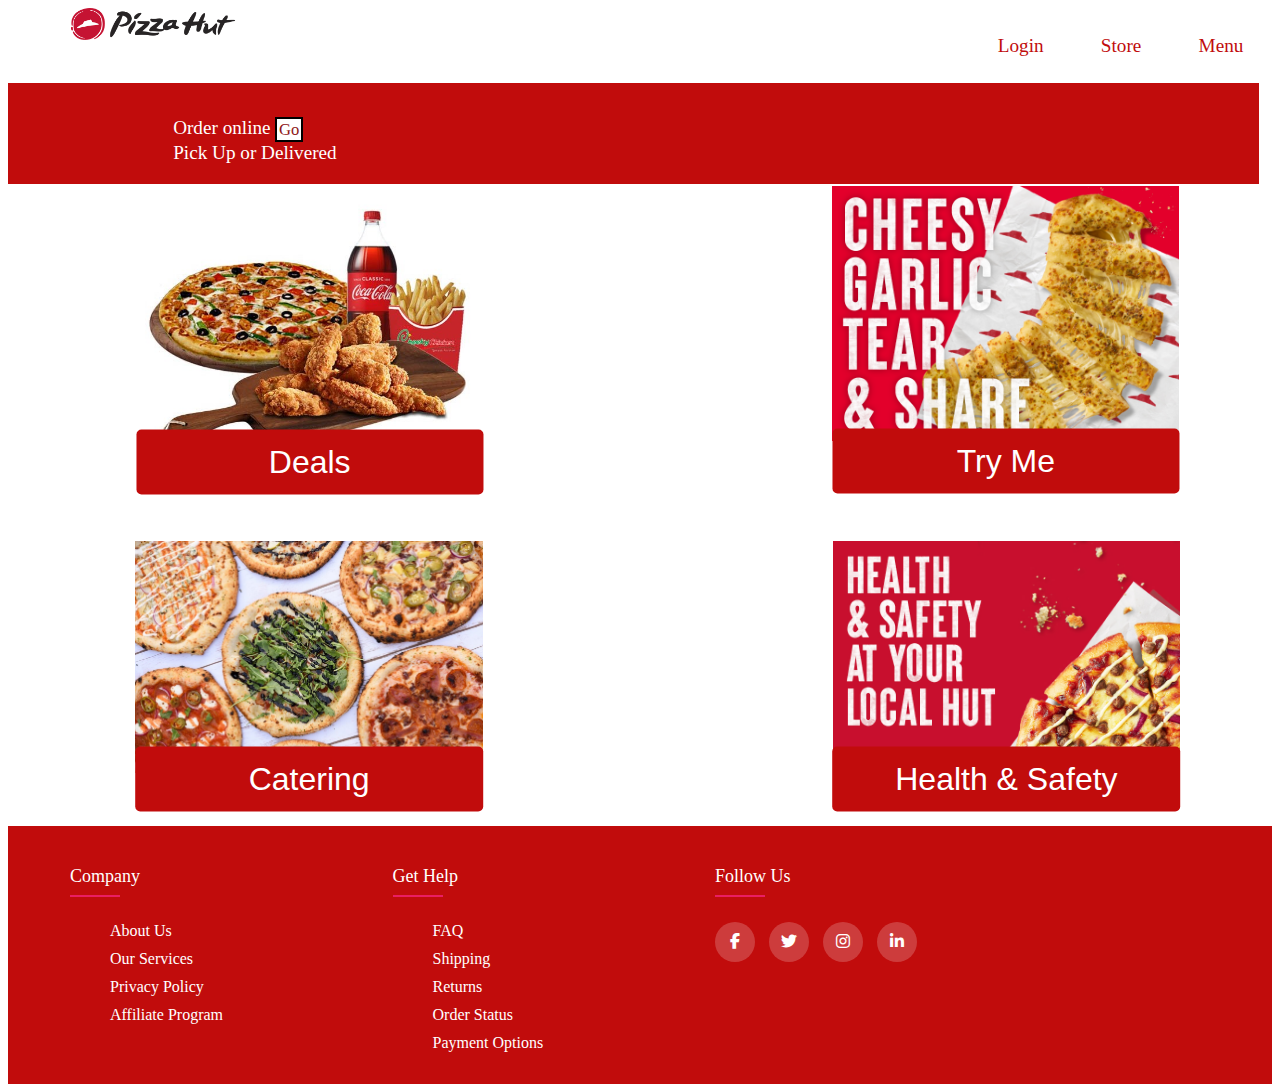
<file: index.html>
<!DOCTYPE html>
<head>
    <meta name="viewport" content="width=device-width", initial-scale=""1.0>
    <link rel="stylesheet" href="css/style.css">
    <link rel="stylesheet" href="https://cdnjs.cloudflare.com/ajax/libs/font-awesome/4.7.0/css/font-awesome.min.css">
    <link rel="stylesheet" type="text/css" href="https://cdnjs.cloudflare.com/ajax/libs/font-awesome/6.1.1/css/all.min.css">
    <script src="js/interaction.js"></script>
    <title>Pizza Hut</title>
</head>

<body>
    <div class="navMenu">
            <ul>
                <li><img  src="images/PHLogo.png" alt="Pizza Hut Logo" id="logo"></li>
                <li class="navOption"><a href="menuPizza.html">Menu</a></li>
                <li class="navOption"><a href="#">Store</a></li>
                <li class="navOption"><a href="login.html">Login</a><li>
            </ul>
        </div>
    </div>

<!--Responisve top Bar-->
    <div class="topnav">
        <a href="#home" class="active"><img src="images/pizzaHutLogoSmall.png" alt="Small Pizza Hut Logo" id="smlPHLogo"></a>
        <div id="myLinks">
          <a href="#news">News</a>
          <a href="#contact">Contact</a>
          <a href="#about">About</a>
        </div>

        <a href="javascript:void(0);" class="icon" onclick="myFunction()">
          <i class="fa fa-bars"></i>
        </a>
      </div>

      <div class="banner">
        <div class="orderOptions" class="child">
            <ul class="bannerText">
                <li>Order online <a href="menuPizza.html" class="go_button">Go</a></li>
                <li class="pickUp">Pick Up or Delivered</li>
            </ul>
        </div>

    </div>

    <div class="bodyWhole">
        <div class="bodyTop">
            <div class="deals">
                <a href="deals.html">
                    <img href="" src="images/deals.jpg" alt="Combo deals" id="dealsImg">
                    <button class = "dealsButton" type="button" href="deals.html">Deals</button> 
                </a>
            </div>

  

            <div class="tryMe">
                <a href="sides.html">
                    <img src="images/tryMe.png" alt="New and delicous items" id="tryMeImg">
                    <button class = "tryMeButton" type="button">Try Me</button> 
                </a>
            </div>
        </div>

        <div class="bodyBottom">
            <div class="catering">
                <a href="catering.html">
                    <img src="images/catering.jpg" alt="Catering Options" id="caterImg">
                    <button class = "cateringButton" type="button" href="menuPages/menuCatering.html">Catering</button> 
                </a>
            </div>
            <div class="covidHealth">
                <a href="COVID.html">
                    <img src="images/heatlh.jpg" alt="COVID-19 Health and safety information" id="covidImg">
                    <button class = "covidButton" type="button">Health & Safety</button> 
                </a>
            </div>
        </div>
    </div>

    <footer class="footer">
        <div class="container">
            <div class="row">
                <div class="footer-col">
                    <h4>company</h4>
                    <ul>
                        <li><a href="#">about us</a></li>
                        <li><a href="#">our services</a></li>
                        <li><a href="#">privacy policy</a></li>
                        <li><a href="#">affiliate program</a></li>
                    </ul>
                </div>
                <div class="footer-col">
                    <h4>get help</h4>
                    <ul>
                        <li><a href="#">FAQ</a></li>
                        <li><a href="#">shipping</a></li>
                        <li><a href="#">returns</a></li>
                        <li><a href="#">order status</a></li>
                        <li><a href="#">payment options</a></li>
                    </ul>
                </div>
              
                <div class="footer-col">
                    <h4>follow us</h4>
                    <div class="social-links">
                        <a href="#"><i class="fab fa-facebook-f"></i></a>
                        <a href="#"><i class="fab fa-twitter"></i></a>
                        <a href="#"><i class="fab fa-instagram"></i></a>
                        <a href="#"><i class="fab fa-linkedin-in"></i></a>
                    </div>
                </div>
            </div>
        </div>
   </footer>
</body>
</file>
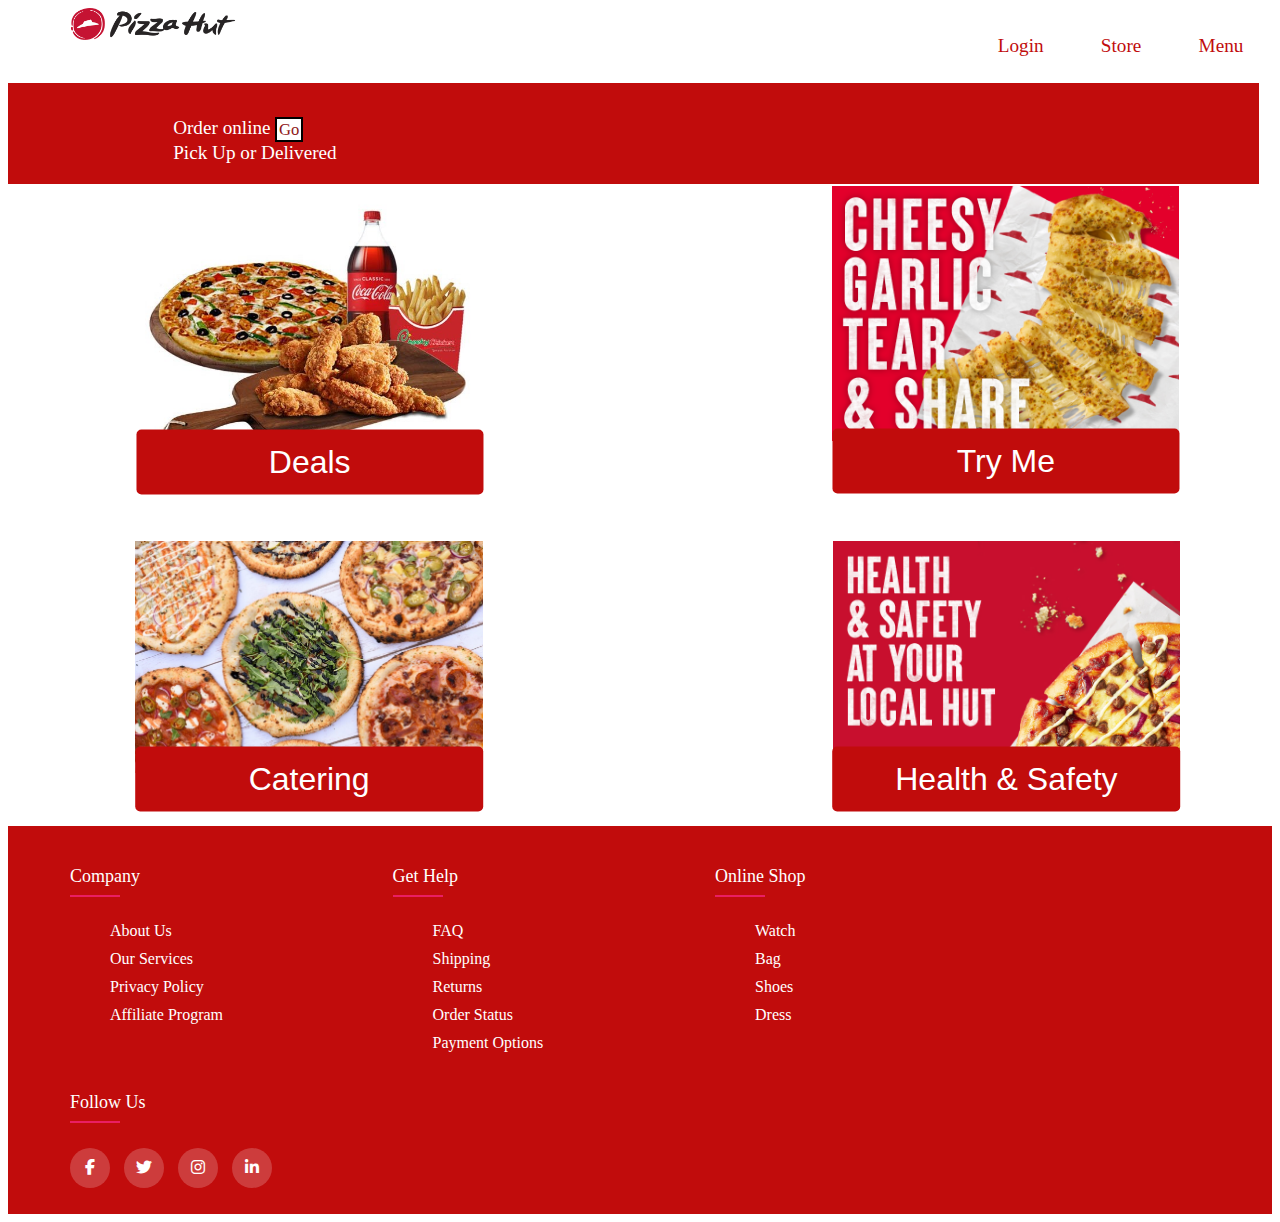
<file: html/index.html>
<!DOCTYPE html>
<head>
    <meta name="viewport" content="width=device-width", initial-scale=""1.0>
    <link rel="stylesheet" href="../css/style.css">
    <link rel="stylesheet" href="https://cdnjs.cloudflare.com/ajax/libs/font-awesome/4.7.0/css/font-awesome.min.css">
    <link rel="stylesheet" type="text/css" href="https://cdnjs.cloudflare.com/ajax/libs/font-awesome/6.1.1/css/all.min.css">
    <script src="../js/interaction.js"></script>
    <title>Pizza Hut</title>
</head>

<body>
    <div class="navMenu">
            <ul>
                <li><img  src="../images/PHLogo.png" alt="Pizza Hut Logo" id="logo"></li>
                <li class="navOption"><a href="menuPizza.html">Menu</a></li>
                <li class="navOption"><a href="#">Store</a></li>
                <li class="navOption"><a href="login.html">Login</a><li>
            </ul>
        </div>
    </div>

<!--Responisve top Bar-->
    <div class="topnav">
        <a href="#home" class="active"><img src="../images/pizzaHutLogoSmall.png" alt="Small Pizza Hut Logo" id="smlPHLogo"></a>
        <div id="myLinks">
          <a href="#news">News</a>
          <a href="#contact">Contact</a>
          <a href="#about">About</a>
        </div>

        <a href="javascript:void(0);" class="icon" onclick="myFunction()">
          <i class="fa fa-bars"></i>
        </a>
      </div>

      <div class="banner">
        <div class="orderOptions" class="child">
            <ul class="bannerText">
                <li>Order online <a href="menuPizza.html" class="go_button">Go</a></li>
                <li class="pickUp">Pick Up or Delivered</li>
            </ul>
        </div>

    </div>

    <div class="bodyWhole">
        <div class="bodyTop">
            <div class="deals">
                <a href="deals.html">
                    <img href="" src="../images/deals.jpg" alt="Combo deals" id="dealsImg">
                    <button class = "dealsButton" type="button" href="deals.html">Deals</button> 
                </a>
            </div>

  

            <div class="tryMe">
                <a href="sides.html">
                    <img src="../images/tryMe.png" alt="New and delicous items" id="tryMeImg">
                    <button class = "tryMeButton" type="button">Try Me</button> 
                </a>
            </div>
        </div>

        <div class="bodyBottom">
            <div class="catering">
                <a href="catering.html">
                    <img src="../images/catering.jpg" alt="Catering Options" id="caterImg">
                    <button class = "cateringButton" type="button" href="menuPages/menuCatering.html">Catering</button> 
                </a>
            </div>
            <div class="covidHealth">
                <a href="COVID.html">
                    <img src="../images/heatlh.jpg" alt="COVID-19 Health and safety information" id="covidImg">
                    <button class = "covidButton" type="button">Health & Safety</button> 
                </a>
            </div>
        </div>
    </div>

    <footer class="footer">
        <div class="container">
            <div class="row">
                <div class="footer-col">
                    <h4>company</h4>
                    <ul>
                        <li><a href="#">about us</a></li>
                        <li><a href="#">our services</a></li>
                        <li><a href="#">privacy policy</a></li>
                        <li><a href="#">affiliate program</a></li>
                    </ul>
                </div>
                <div class="footer-col">
                    <h4>get help</h4>
                    <ul>
                        <li><a href="#">FAQ</a></li>
                        <li><a href="#">shipping</a></li>
                        <li><a href="#">returns</a></li>
                        <li><a href="#">order status</a></li>
                        <li><a href="#">payment options</a></li>
                    </ul>
                </div>
                <div class="footer-col">
                    <h4>online shop</h4>
                    <ul>
                        <li><a href="#">watch</a></li>
                        <li><a href="#">bag</a></li>
                        <li><a href="#">shoes</a></li>
                        <li><a href="#">dress</a></li>
                    </ul>
                </div>
                <div class="footer-col">
                    <h4>follow us</h4>
                    <div class="social-links">
                        <a href="#"><i class="fab fa-facebook-f"></i></a>
                        <a href="#"><i class="fab fa-twitter"></i></a>
                        <a href="#"><i class="fab fa-instagram"></i></a>
                        <a href="#"><i class="fab fa-linkedin-in"></i></a>
                    </div>
                </div>
            </div>
        </div>
   </footer>
</body>
</file>
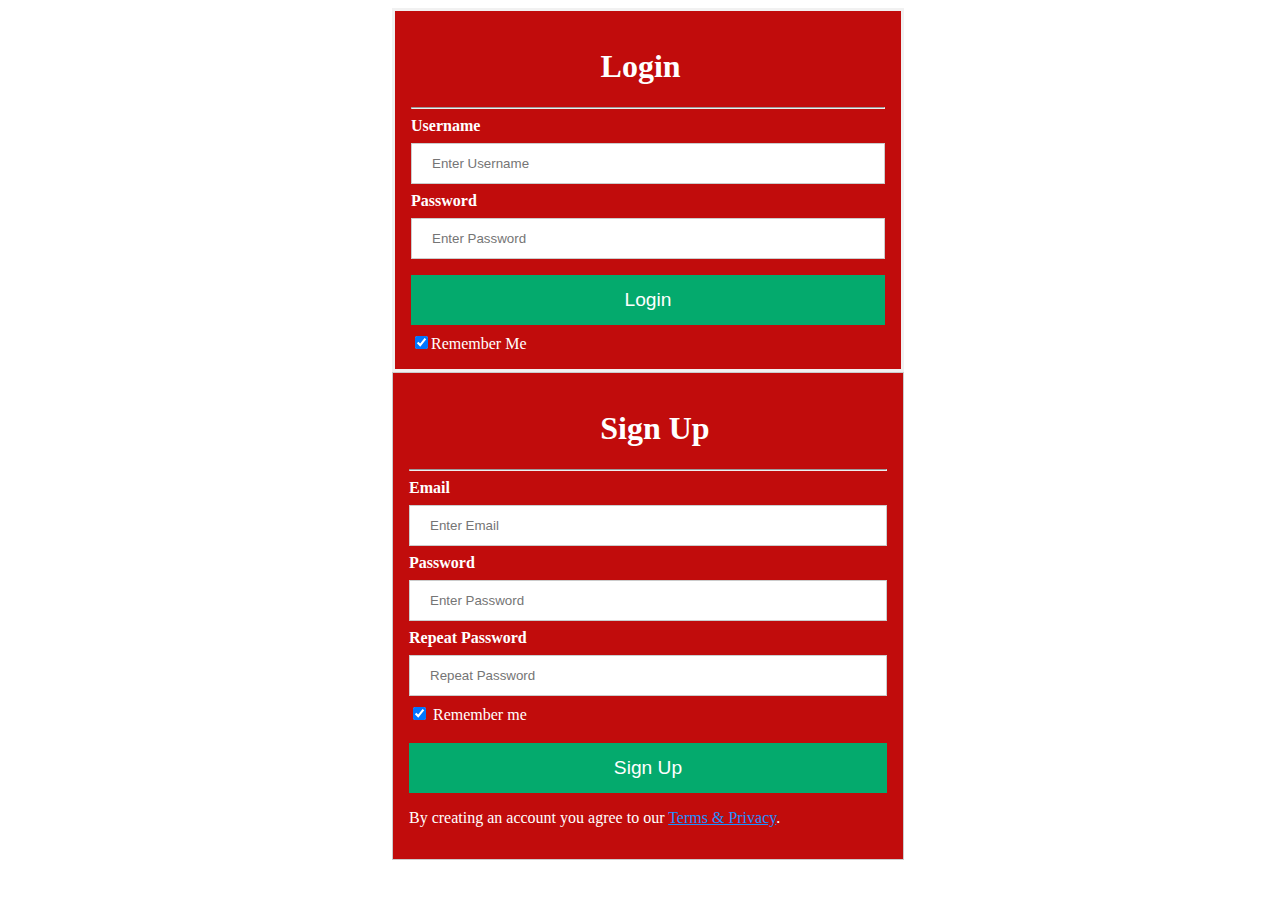
<file: login.html>
<!DOCTYPE html>
<html lang="en">
  <head>
    <meta charset="UTF-8" />
    <meta http-equiv="X-UA-Compatible" content="IE=edge" />
    <meta name="viewport" content="width=device-width, initial-scale=1.0" />
    <title>Login</title>
    <link rel="stylesheet" href="css/style.css" />
    <script src="js/interaction.js"></script>
  </head>

  <body class="loginBody">
    <form action="action_page.php" method="post">
      <div class="container" id="contLogin">
        <h1 class="liSUHead">Login</h1>
        <hr />
        <label for="uname"><b>Username</b></label>
        <input type="text" placeholder="Enter Username" name="uname" required />

        <label for="psw"><b>Password</b></label>
        <input
          type="password"
          placeholder="Enter Password"
          name="psw"
          required
        />

        <button type="submit" id="logInBtn2">Login</button>
        <label>
          <input type="checkbox" checked="checked" name="remember" />Remember Me
        </label>
      </div>

     
    </form>

    <form action="action_page.php" style="border: 1px solid #ccc">
      <div class="container" id="contSignUp">
        <h1 class="liSUHead">Sign Up</h1>
        <hr />

        <label for="email"><b>Email</b></label>
        <input type="text" placeholder="Enter Email" name="email" required />

        <label for="psw"><b>Password</b></label>
        <input
          type="password"
          placeholder="Enter Password"
          name="psw"
          required
        />

        <label for="psw-repeat"><b>Repeat Password</b></label>
        <input
          type="password"
          placeholder="Repeat Password"
          name="psw-repeat"
          required
        />

        <label>
          <input
            type="checkbox"
            checked="checked"
            name="remember"
            style="margin-bottom: 15px"
          />
          Remember me
        </label>

        <div class="clearfix">
          <button type="submit" class="signupbtn" id="logInBtn2">
            Sign Up
          </button>
          <p>
            By creating an account you agree to our
            <a href="#" style="color: dodgerblue">Terms & Privacy</a>.
          </p>
         
        </div>
      </div>
    </form>
  </body>
</html>
</file>
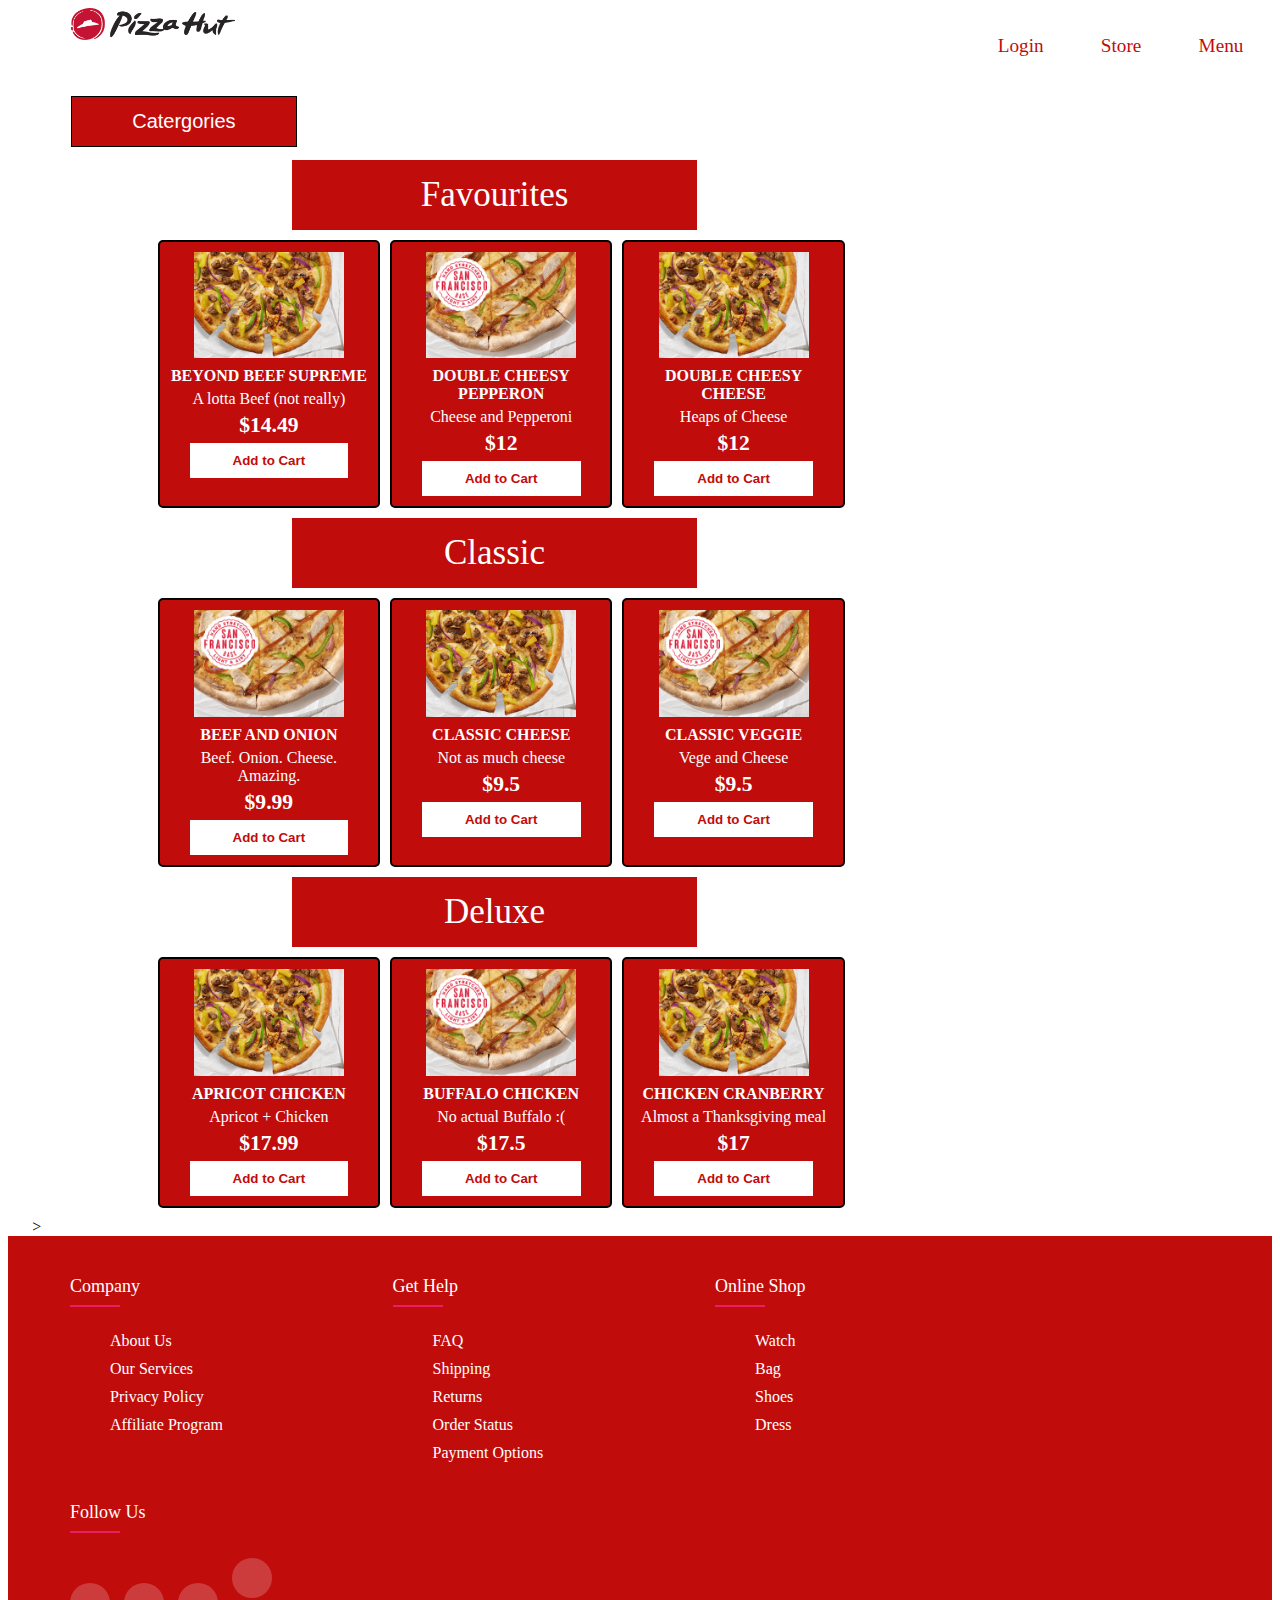
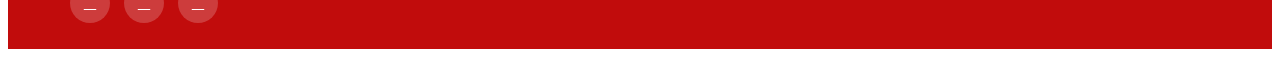
<file: menuPizza.html>
<!DOCTYPE html>
<html>
  <head>
    <title>Pizza Menu</title>
    <link rel="stylesheet" href="https://cdnjs.cloudflare.com/ajax/libs/font-awesome/4.7.0/css/font-awesome.min.css">
    <link rel="stylesheet" href="css/cart-style.css" />
    <link rel="stylesheet" href="css/style.css"/>
    <script src="js/products.js"></script>
    <script src="js/cart.js"></script>
   
  </head>
  
  <body>
      <div class="navMenu">
              <ul>
                  <li><img  src="images/PHLogo.png" alt="Pizza Hut Logo" id="logo"></li>
                  <li class="navOption"><a href="menuPizza.html">Menu</a></li>
                  <li class="navOption"><a href="#">Store</a></li>
                  <li class="navOption"><a href="login.html">Login</a><li>
              </ul>
          </div>
      </div>

      <!--Mobile Nav-->
      <div class="topnav" id="topNavCart">
        <a href="index.html" class="active"><img src="images/pizzaHutLogoSmall.png" alt="Small Pizza Hut Logo" id="smlPHLogo"></a>
        <div id="myLinks">
          <a href="#news">News</a>
          <a href="#contact">Contact</a>
          <a href="#about">About</a>
        </div>

        <a href="javascript:void(0);" class="icon" onclick="myFunction()">
          <i class="fa fa-bars"></i>
        </a>
      </div>

    <!--Modal Button-->
      <button id="catButton">Catergories</button>


      <div class="wholeMenuContainer">
        <div id="cart-menu-container"></div>
        <div id="cart-wrap-cart">
          <div id="cart-items"></div>
        </div>
  
        <div class="menuAndSections">
          <div class="sectionHead" id="head-favourite">Favourites</div>
          <div id="cart-wrap">
            <div class="cart-products" id = "fav-prod"></div>
          </div>
          <div class="sectionHead" id="head-classic">Classic</div>
          <div id="cart-wrap">
            <div class="cart-products" id = "cla-prod"></div>
          </div>
          <div class="sectionHead" id="head-deluxe">Deluxe</div>
          <div id="cart-wrap">
            <div class="cart-products" id = "del-prod"></div>
          </div>>
        </div>
        </div>
      </div>
     

    <div id="catModal" class="catergoryModal">
      <div class="catergory-Content">
          <span class="catergoryClose">&times;</span>
          <h2 class="catHeader">Catergories</h2>
          <ul class="catUl">
            <li class="catLi" href="menuPizza.html">Pizzas</li>
            <li class="catLi" href="#">Sides</li>
            <li class="catLi" href="#">Desserts</li>
            <li class="catLi" href="#">Drinks</li>
            <li class="catLi" href="#">Catering</li>
          </ul>
      </div>
  </div>

  <footer class="footer">
    <div class="container">
        <div class="row">
            <div class="footer-col">
                <h4>company</h4>
                <ul>
                    <li><a href="#">about us</a></li>
                    <li><a href="#">our services</a></li>
                    <li><a href="#">privacy policy</a></li>
                    <li><a href="#">affiliate program</a></li>
                </ul>
            </div>
            <div class="footer-col">
                <h4>get help</h4>
                <ul>
                    <li><a href="#">FAQ</a></li>
                    <li><a href="#">shipping</a></li>
                    <li><a href="#">returns</a></li>
                    <li><a href="#">order status</a></li>
                    <li><a href="#">payment options</a></li>
                </ul>
            </div>
            <div class="footer-col">
                <h4>online shop</h4>
                <ul>
                    <li><a href="#">watch</a></li>
                    <li><a href="#">bag</a></li>
                    <li><a href="#">shoes</a></li>
                    <li><a href="#">dress</a></li>
                </ul>
            </div>
            <div class="footer-col">
                <h4>follow us</h4>
                <div class="social-links">
                    <a href="#"><i class="fab fa-facebook-f"></i></a>
                    <a href="#"><i class="fab fa-twitter"></i></a>
                    <a href="#"><i class="fab fa-instagram"></i></a>
                    <a href="#"><i class="fab fa-linkedin-in"></i></a>
                </div>
            </div>
        </div>
    </div>
</footer>

  <script src="../js/interaction.js"></script>
  </body>
</html>
</file>
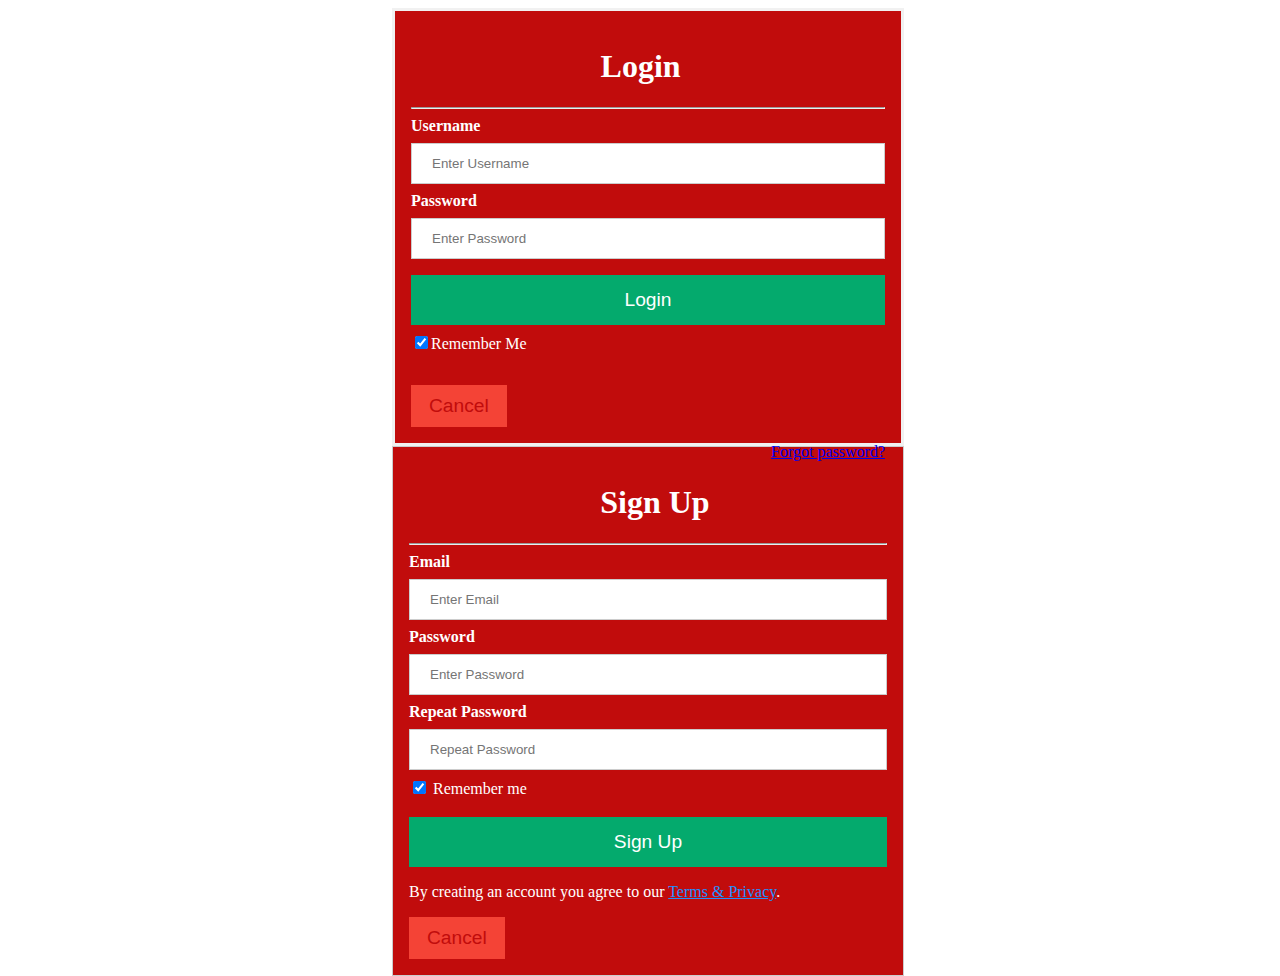
<file: html/login.html>
<!DOCTYPE html>
<html lang="en">
  <head>
    <meta charset="UTF-8" />
    <meta http-equiv="X-UA-Compatible" content="IE=edge" />
    <meta name="viewport" content="width=device-width, initial-scale=1.0" />
    <title>Document</title>
    <link rel="stylesheet" href="../css/style.css" />
    <script src="../js/interaction.js"></script>
  </head>

  <body class="loginBody">
    <form action="action_page.php" method="post">
      <div class="container" id="contLogin">
        <h1 class="liSUHead">Login</h1>
        <hr />
        <label for="uname"><b>Username</b></label>
        <input type="text" placeholder="Enter Username" name="uname" required />

        <label for="psw"><b>Password</b></label>
        <input
          type="password"
          placeholder="Enter Password"
          name="psw"
          required
        />

        <button type="submit" id="logInBtn2">Login</button>
        <label>
          <input type="checkbox" checked="checked" name="remember" />Remember Me
        </label>
      </div>

      <div class="container">
        <button type="button" class="cancelBtn">Cancel</button>
        <span class="psw"><a href="#">Forgot password?</a></span>
      </div>
    </form>

    <form action="action_page.php" style="border: 1px solid #ccc">
      <div class="container" id="contSignUp">
        <h1 class="liSUHead">Sign Up</h1>
        <hr />

        <label for="email"><b>Email</b></label>
        <input type="text" placeholder="Enter Email" name="email" required />

        <label for="psw"><b>Password</b></label>
        <input
          type="password"
          placeholder="Enter Password"
          name="psw"
          required
        />

        <label for="psw-repeat"><b>Repeat Password</b></label>
        <input
          type="password"
          placeholder="Repeat Password"
          name="psw-repeat"
          required
        />

        <label>
          <input
            type="checkbox"
            checked="checked"
            name="remember"
            style="margin-bottom: 15px"
          />
          Remember me
        </label>

        <div class="clearfix">
          <button type="submit" class="signupbtn" id="logInBtn2">
            Sign Up
          </button>
          <p>
            By creating an account you agree to our
            <a href="#" style="color: dodgerblue">Terms & Privacy</a>.
          </p>
          <button type="button" class="cancelBtn">Cancel</button>
        </div>
      </div>
    </form>
  </body>
</html>
</file>
<file: css/style.css>
/*#########*/
/*Index*/
/*#########*/

/*-------*/
/*Logo*/
/*-------*/

.navMenu{
    position: relative;

}

.navMenu #logo{
    position: inherit;
    height: auto;
    width: 13%;

    float: left;

    min-width: 65px;
    min-height: 20px;

    margin-left: 5%;
}

/*------------*/
/*Nav Option*/
/*------------*/

.navMenu >ul {
position: inherit;

list-style-type: none;
margin: 0;
padding: 0;
overflow: hidden;
background-color: white;
}

.navOption{
   float: right;
   height: 100%;
   border: #000000;
   padding: 1%;
}



.navOption > a, button{
    display: block;
    color: #C10C0C;
    text-align: center;
    padding: 14px 16px;
    text-decoration: none;
   font-size: 1.5vw;
   background-color: white;
   border: none;
}

.navOption > a:hover {
    background-color: #C10C0C;
    color: #ffffff;
  }

 .topnav{
     display: none;
 }

  /*------------
  Hamburger Nav
  ------------*/

  @media only screen and (max-width: 600px){
      .navMenu{
          display: none;
      }

      .banner{
          display: none;
      }

      #smlPHLogo{
          position: relative;
          width: 20%;
          height: auto;

          top: -21%;
      }

      .topnav {
        overflow: hidden;
        background-color: #C10C0C;
        position: relative;
        display: block;
      }

      #topNavMenu #smlPHLogo{
        top: 10%;
      }
      
      /* Hide the links inside the navigation menu (except for logo/home) */
      .topnav #myLinks {
        display: none;
      }
      
      /* Style navigation menu links */
      .topnav a {
        color: white;
        padding: 14px 16px;
        text-decoration: none;
        font-size: 17px;
        display: block;
      }
      
      /* Style the hamburger menu */
      .topnav a.icon {
        background: #C10C0C;
        display: block;
        position: absolute;
        right: 0;
        top: 0;
      }
      
      /* Add a grey background color on mouse-over */
      .topnav a:hover {
        background-color: #ddd;
        color: black;
      }
      
      /* Style the active link (or home/logo) */
      .active {
        background-color: white;
        color: white;
      }

      .bodyWhole{
       padding-bottom: 15%;
      }  
      
      .bodyTop {
        margin: 1px;
        padding-bottom: 20px;
        }
    }
      

/*---------*/
/*Banner*/
/*---------*/

.banner{
    position: relative;

    height: 10%;
    width: 99%;

    top: 0%;

    background-color: #C10C0C;
    
}

.child{
    display: i4;
}
.orderOptions{
    width: 20%;

    top: 50%;
    left: 10%;
    display:inline-block;
    position: inherit;
    padding-right:5%;
    font-size: 1vw;
}

.go_button{
    position: inherit;
    left: 12%;

    top: 11%;
    display: inline-flex;
    flex-direction: right;

    background-color: white; 
    border: black solid 2px;
    color: #8E1616;
    padding: .3% 1%;
    text-align: center;
    text-decoration: none;
    margin-top: 15px;
    font-size: 1.3vw;
}



.bannerText{
    position: inherit;
    display: inline-block;
    flex-direction: row;
    font-size: 1.5vw;

    color: white;
}

.pickUp{
    position: inherit;
    top: 10%;

    display: flex;
    flex-direction: row;
}

.findStore{
    position: inherit;
    left: 50%;
    bottom:   50%;
    display: inline-block;
    align-items: center;
    
}

.findStoreButton{
    text-align: center;
    font-size: 1.3vw;

   
    color: white;
    line-height: 0%;
    text-decoration: none;
}

.findStore #location{
    height: 9%;
    width: 9%;

    position: relative;
}
/*------*/
/*Body*/
/*------*/
.bodyWhole{
    margin-bottom: 1%;
}

.bodyTop {
    position: relative;
    left: 0px;
    top: 100%;

    margin: 1px;
    padding-bottom: max(6%, 60px);

    display: flex;
    flex-direction:row;
    
}

.deals {
    position: inherit;
    top: 60%;
    left: 10%;
    
    width: 25%;
    height: 100%;

    margin: 1px;
}

.deals #dealsImg{
    width: 110%;
    height: 100%;

    background-color: #C10C0C;
}

.dealsButton{
    position: absolute;
    top: 100%;
    left: 55%;
    width: 110%;
   

    transform: translate(-50%, -50%);
    -ms-transform: translate(-50%, -50%);

    background-color: #C10C0C;
    color: white;
    
    font-size: max(2.5vw, 12px);
    
 
    border: none;
    cursor: pointer;
    border-radius: 5px;
    
}

.tryMe{
    position: inherit;
    top: 1%;
    left: 40%;

    width: 25%;
    height: 100%;

    margin: 1px;
}

.tryMe #tryMeImg{
    width: 110%;
    height: 105%;

}

.tryMeButton{
    position: absolute;
    top: 106%;
    left: 55%;
    width: 110%;
   

    transform: translate(-50%, -50%);
    -ms-transform: translate(-50%, -50%);

    background-color: #C10C0C;
    color: white;
    
    font-size: max(2.5vw, 12px);
    
    border: none;
    cursor: pointer;
    border-radius: 5px;
}

.bodyBottom{
    position: relative;
    top: 100%;

    display: flex;
    flex-direction:row;

    margin-top: 1px;

    padding-bottom: 1%;
}

.catering{
    position: relative;
    top: 60%;
    left: 10%;
    
    width: 25%;

    margin: 1px;
}

.catering #caterImg{
    width: 110%;
    height: auto;
}

.cateringButton{
    position: absolute;
    top: 92%;
    left: 55%;
    width: 110%;
   

    transform: translate(-50%, -50%);
    -ms-transform: translate(-50%, -50%);

    background-color: #C10C0C;
    color: white;
    
    font-size: max(2.5vw, 12px);
    
 
    border: none;
    cursor: pointer;
    border-radius: 5px;
}

.covidHealth{
    position: relative;
    top: 1%;
    left: 40%;

    width: 25%;
    height: 100%;

    margin: 1px;
}

.covidHealth #covidImg{
    width: 110%;
    height: auto;
}

.covidButton{
    position: absolute;
    top: 92%;
    left: 55%;
    width: 110%;
   

    transform: translate(-50%, -50%);
    -ms-transform: translate(-50%, -50%);

    background-color: #C10C0C;
    color: white;
    
    font-size: max(2.5vw, 12px);
    
 
    border: none;
    cursor: pointer;
    border-radius: 5px;
}



/***********/
/*Footer*/
/***********/

.container{
	max-width: 1170px;
	margin:auto;
}
.row{
	display: flex;
	flex-wrap: wrap;
}
ul{
	list-style: none;
}
.footer{
	background-color: #C10C0C;
    padding: 0px 0;
}
.footer-col{
   width: 25%;
   padding: 0 15px;
}
.footer-col h4{
	font-size: 18px;
	color: #ffffff;
	text-transform: capitalize;
	margin-bottom: 35px;
	font-weight: 500;
	position: relative;
}
.footer-col h4::before{
	content: '';
	position: absolute;
	left:0;
	bottom: -10px;
	background-color: #e91e63;
	height: 2px;
	box-sizing: border-box;
	width: 50px;
}
.footer-col ul li:not(:last-child){
	margin-bottom: 10px;
}
.footer-col ul li a{
	font-size: 16px;
	text-transform: capitalize;
	color: #ffffff;
	text-decoration: none;
	font-weight: 300;
	color: white;
	display: block;
	transition: all 0.3s ease;
}
.footer-col ul li a:hover{
	color: #ffffff;
	padding-left: 8px;
}
.footer-col .social-links a{
	display: inline-block;
	height: 40px;
	width: 40px;
	background-color: rgba(255,255,255,0.2);
	margin:0 10px 10px 0;
	text-align: center;
	line-height: 40px;
	border-radius: 50%;
	color: #ffffff;
	transition: all 0.5s ease;
}
.footer-col .social-links a:hover{
	color: #24262b;
	background-color: #ffffff;
}

/*------------*/
/*responsive*/
/*------------*/
@media(max-width: 767px){
  .footer-col{
    width: 50%;
    margin-bottom: 30px;
}
}
@media(max-width: 574px){
  .footer-col{
    width: 100%;
}
}

/*-----------------*/
/*Pizza Menu Body*/
/*-----------------*/

.row1{
position: relative;
top: 10%;
left: 10%;

text-align: left;
margin-bottom: 1%;

}

.col1{
    position: inherit;
    margin: auto 0; 
    display: inline-block;
    top: 1%;
    padding-top: 1%;
}

.col2 {
    position: inherit;
    top: 1%;
    padding-top: 1%;
    margin: auto 0; 
   display: inline-block;

   margin-left: 10%;
   margin-right: 10%;
}

.col3 {
    position: inherit;
    top: 1%;
    padding-top: 1%;

    display: inline-block;
}



.pizzaName{
    font-size: 1.3vw;

    background-color: #C10C0C;
    color: #ffffff;

}

.menuItem{
    position: relative;

    top: 1%;

    width: 10%;
    height: 8%;
}

.menuDescrip{
    display: none;
}

.addToCart{
    position: relative;
    width: 100%;

    padding: 10%, 30%;
    background-color: #04AA6D;

    color: white;

    display: inline-block;

    cursor: pointer;
}

/*---------
Responsive
----------*/
@media only screen and (max-width: 600px){
    .catergoryModal{
        display: none;
        position: fixed;
        z-index: 1;
        left: 3.7%;
        top: 7%;
        width: 67%;
        height: 85%;
        height: max(300px);
        overflow: auto;
        background-color: white;
        background-color: rgba(235, 228, 228, 0);
    }

    .catHeader{
        position: relative;
        top: 6%;
        width: 77%;
    
        text-align: center;
    
        font-size: 18px;
        color: white;
    
        background-color: #C10C0C;
    
        padding: 3% 7%;
    }

    .catUl{
        font-size: 16px;

        text-align: left;

        padding-left: 8px;
    }

    .catLi{
        padding-bottom: 5%;
    }

    #catButton{
        position: relative;
        top: 7%;
        left: 5%;
       
        background-color: #C10C0C;
        border: #000000 solid 1px;
    
        font-size: 20px;
        color: white;
        
        padding: 13px 60px;
    
        margin-bottom:1%;
    }

    .catergory-Content{
        background-color: #fefefe;
        margin: 10% auto;
        padding: 1px;
        border: 2px solid #C10C0C;
        width: 87%;
    }

    /*Section Head*/
    .sectionHead{
        position: relative;
        top: 30%;
        width: 100%;
    
        left: 0%;
    
        background-color: #C10C0C;
        text-align: center;
        padding: 15px;
    
        font-size: 35px;
        color: white;
    }
    
    /*Pizza Menu body*/
    .row1{
        position: relative;
        top: 10%;
        left: 0px;
        
        text-align: left;
        margin-bottom: 1%;

        padding-left: 0px;
        
        }
        
        .col1{
            position: inherit;
            margin: auto 0; 
            display: inline-block;
            top: 1%;
            padding-top: 1%;

            left: -36px;
        }
        
        .col2 {
            position: inherit;
            top: 1%;
            padding-top: 1%;
            margin: auto 0; 
           display: inline-block;
        
           margin-left: -36px;
           margin-right: 10%;

        left: 0px;
        }
        
        .col3 {
            position: inherit;
            top: 1%;
            padding-top: 1%;
        
            display: inline-block;

            left: -36px;
        }
        
        
        
        .pizzaName{
            font-size: 18px;
        
            background-color: #C10C0C;
            color: #ffffff;
        
        }
        
        .menuItem{
            position: relative;
        
            top: 1%;
        
            width: 10%;
            height: 8%;
        }
        
        .menuDescrip{
            display: none;
        }
        
        .addToCart{
            position: relative;
            width: 100%;
        
            padding: 10%, 30%;
            background-color: #04AA6D;
        
            color: white;
        
            display: inline-block;
        
            cursor: pointer;

            font-size: 18px;
        }

}

/*---------------*/
/*Sign Up/ Login*/
/*---------------*/

.loginBody{
    position: absolute;
   color: white;
    width: 40%;
    left: 30%;
}

form {
    border: 3px solid #f1f1f1;
}

input[type=text], input[type=password] {
    width: 100%;
    padding: 12px 20px;
    margin: 8px 0;
    display: inline-block;
    border: 1px solid #ccc;
    box-sizing: border-box;
}

#logInBtn2{
    background-color: #04AA6D;
    color: white;
    padding: 14px 20px;
    margin: 8px 0px;
    border: none;
    cursor: pointer;
    width: 100%;
}

button:hover {
    opacity: 0.8;
}

.cancelBtn{
    width: auto;
    padding: 10px 18px;
    background-color: #f44336;
}

.container {
    padding: 16px;
    background-color: #C10C0C;
}

#contLogin{
    border-bottom: none;
}

#contSignUp{
    border-top: none;
}

.liSUHead{
    position: relative;
    left: 40%;
}

span.psw {
    float: right;
    padding-top: 16px;
}

@media screen and (max-width: 300px) {
    .span.psw {
        display: block;
        float: none;
    }
    .cancelBtn {
        width: 100%;
    }
}

/*#####*/
/*Cart*/
/*#####*/
</file>
<file: css/cart-style.css>
body {
  background-color: white;
}

.menu {
  display: none;
}
.menu-line {
  width: 20px;
  height: 3px;
  background-color: white;
  margin-bottom: 4px;
}

/*########################*/
/*Pizza Menu Section Head*/
/*#######################*/

.sectionHead{
  position: relative;
  top: 0%;
  width: 52%;
  left: 36%;
  background-color: #C10C0C;
  text-align: center;
  padding: 15px;
  font-size: 35px;
  color: white;
}

.wholeMenuContainer{
  display: flex;
width: 100%;
}

#cart-wrap-cart {
  position: relative;
  left: 83%;
  width: 100%;
  top: 0%;
}

.menuAndSections{
  position: relative;
  right: 41%;
  top: 5%;
  width: 133%;
}
.cart-products,
#cart-items {
  box-sizing: border-box;
  padding: 10px;
}
.cart-products {
  width: 98%;
}
#cart-items {
  width: 27%;
}
input.cart,
button.cart {
  padding: 10px;
  border: 0;
  background: white;
  color: #C10C0C;
  font-weight: 700;
  cursor: pointer;
}

/* (B) PRODUCTS LIST */
.cart-products {
  display: flex;
  grid-template-columns: auto auto;
  grid-gap: 10px;
  left: 16%;
  position: relative;
}
.p-item {
  padding: 10px;
  border: 2px solid black;
  border-radius: 5px;
  text-align: center;
  width: 56%;
  background: #C10C0C;
}
.p-img {
  max-width: 150px;
}
.p-name,
.p-price {
  font-weight: 700;
}
.p-name,
.p-desc,
.p-price {
  margin: 5px 0;
  color: white;
}

.p-name {
  text-transform: uppercase;
}


.p-price {
  font-size: 1.35em;
}
input.p-add {
  width: 80%;;
}

/* (C) CURRENT SHOPPING CART */


#cart-items {
  background: #31394d;
  color: #fff;
  border-radius: 5px;
}
.c-item {
  padding: 10px 0;
  display: flex;
  flex-wrap: wrap;
}
.c-item > * {
  box-sizing: border-box;
}
.c-name,
.c-total,
input.c-empty,
input.c-checkout {
  width: 100%;
}
.c-total,
input.c-empty,
input.c-checkout {
  margin-top: 10px;
}
.c-del {
  width: 25%;
}
.c-qty {
  width: 75%;
}
.c-total {
  font-weight: 700;
  font-size: 1.2em;
}

@media only screen and (max-width: 600px){

  #head-favourite, 
  #head-classic, 
  #head-deluxe{
    position: relative;
    top: 0%;
    width: 100%;
    left: 0%;
    background-color: #C10C0C;
    text-align: center;
    padding: 15px;
    font-size: 35px;
    color: white;
  }

  .wholeMenuContainer{
    display: flex;
  width: 100%;
  }
  
  #cart-wrap-cart {
    position: relative;
    left: 69%;
    width: 100%;
    top: 0%;
  }
  
#cart-items{
  width: 72%;
}

  .menuAndSections{
    position: relative;
    right: 41%;
    top: 5%;
    width: 133%;
  }
  .cart-products,
  #cart-items {
    box-sizing: border-box;
    padding: 10px;
  }
  .cart-products {
    width: 98%;
  }
  .cart-products {
  display: flex;
  flex-direction: column;
  grid-template-columns: auto auto;
  grid-gap: 10px;
  left: 16%;
  position: relative;
  width: 98%;
  }

  .p-img {
    max-width: 150px;
    width: 112px;
  }

}


/* (D) RESPONSIVE */
@media only screen and (max-width: 600px){
  .navMenu{
      display: none;
  }

  .banner{
      display: none;
  }

  #smlPHLogo{
      position: relative;
      width: 20%;
      height: auto;

      top: -21%;
  }

  .topnav {
    overflow: hidden;
    background-color: #C10C0C;
    position: relative;
    display: block;
  }

  #topNavMenu #smlPHLogo{
    top: 10%;
  }
  
  /* Hide the links inside the navigation menu (except for logo/home) */
  .topnav #myLinks {
    display: none;
  }
  
  /* Style navigation menu links */
  .topnav a {
    color: white;
    padding: 14px 16px;
    text-decoration: none;
    font-size: 17px;
    display: block;
  }
  
  /* Style the hamburger menu */
  .topnav a.icon {
    background: #C10C0C;
    display: block;
    position: absolute;
    right: 0;
    top: 0;
  }
  
  /* Add a grey background color on mouse-over */
  .topnav a:hover {
    background-color: #ddd;
    color: black;
  }
  
  /* Style the active link (or home/logo) */
  .active {
    background-color: white;
    color: white;
  }

  .bodyWhole{
   padding-bottom: 15%;
  }  
  
  .bodyTop {
    margin: 1px;
    padding-bottom: 20px;
    }
}

/********************/
/*Catergories Modal*/
/********************/

.catergoryModal{
  display: none;
  position: fixed;
  z-index: 1;
  left: 4%;
  top: 11%;
  width: 15%;
  height: 85%;
  height: max(300px);
  overflow: auto;
  background-color: white;
  background-color: rgba(235, 228, 228, 0.0);
}

.catHeader{
  position: relative;
  top: 100%;
  width: 80%;

  text-align: center;

  font-size: 1.5vw;
  color: white;

  background-color: #C10C0C;

  padding: 3% 7%;
}

.catUl{
  font-size: 1vw;
}

.catLi{
  padding: 1%;
}

.catLi:hover{
  color: #C10C0C;
  cursor: pointer;
}

#catButton{
  position: relative;
  top: 10%;
  left: 5%;
 
  background-color: #C10C0C;
  border: #000000 solid 1px;

  font-size: 20px;
  color: white;
  
  padding: 13px 60px;

  margin-bottom:1%;
  margin-top: 1%;
}

#catButton:hover{
  cursor: pointer;
}

.catergory-Content{
  background-color: #fefefe;
  margin: 10% auto;
  padding: 1px;
  border: 2px solid #C10C0C;
  width: 80%;
}

.catergoryClose{
  color: #8E1616;
  float: right;
  font-size: 30px;
  font-weight: bold;
}

.catergoryClose:hover,
.catergoryClosefocus{
  color: #000000;
  text-decoration: none;
  cursor: pointer;
}

.emt{
  visibility: hidden;
  background: #fefefe;
}
</file>
